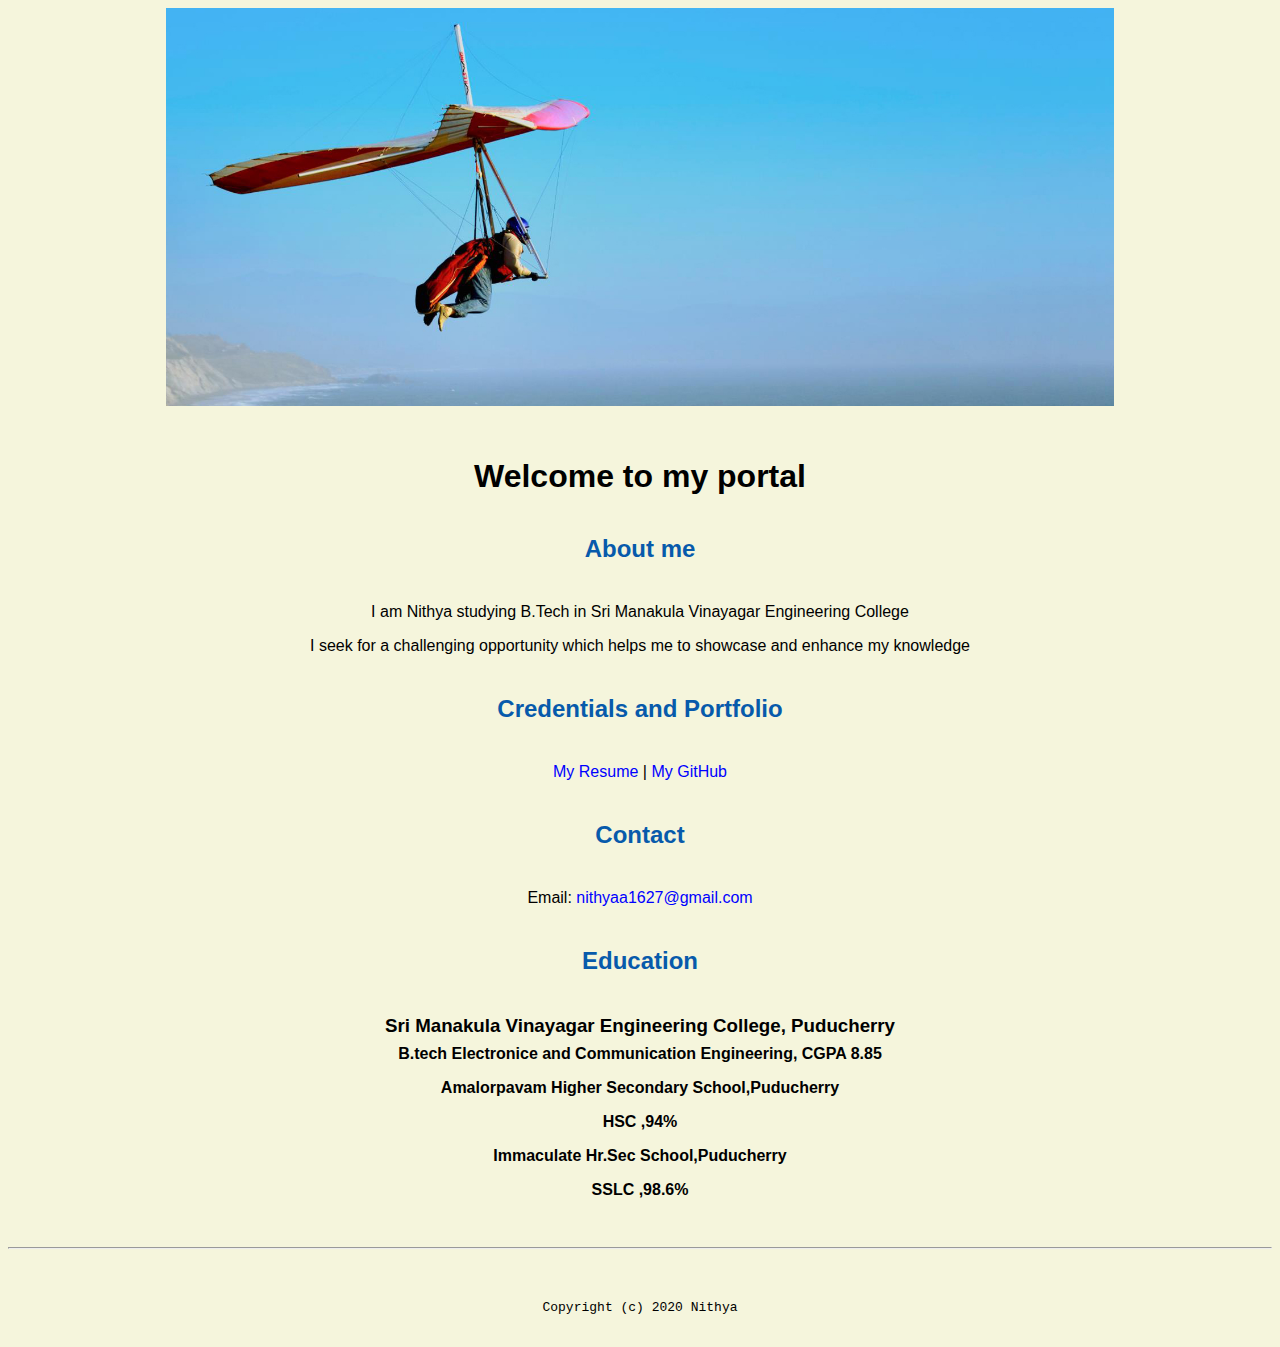
<file: index.html>
<!doctype html>

<!-- this is a comment for human! -->

<html lang="en">

  <header>
    <title>  NITHYA'S PORTAL </title>
    <link rel="stylesheet" href="css/master.css">
    <link rel="FaviconIcon" href="favicon.ico" type="image/x-icon">
    <link rel="shortcut"   href="favicon.ico" type="image/x-icon">
    <meta name="viewport" content="width=device-width,initial-scale=1,shrink-to-fit=no">
    <meta name="name" content="NIthya's Portal">
    <meta name="viewport" content="noIndex,nofollow">


  </header>

  <body>
    <img src="images/banner.jpg" width="75%" alt="image">
    <h1> Welcome to my portal</h1>
    <h2> About me </h2>
    <p> I am Nithya studying B.Tech in Sri Manakula Vinayagar Engineering College</p>
    <p> I seek for a challenging opportunity which helps me to showcase and enhance my knowledge</p>
    <h2>Credentials and Portfolio </h2>

    <p><a href="resume.html">My Resume </a>| <a href="https://github.com/NITHYA1699" >My GitHub </a> </p>
    <h2>Contact</h2>

    <p>Email: <a href="mailto:nithyaa1627@gmail.com">nithyaa1627@gmail.com</a></p>
    <h2>Education</h2>
    <h3> Sri Manakula Vinayagar Engineering College, Puducherry</h3>
    <h4> B.tech Electronice and Communication Engineering, CGPA 8.85</h4>
    <h4> Amalorpavam Higher Secondary School,Puducherry </h4>
    <h4> HSC ,94% </h4>
    <h4> Immaculate Hr.Sec School,Puducherry</h4>
    <h4>SSLC ,98.6%</h4>
  </body>

  <footer>
    <hr>
    <code>Copyright (c) 2020 Nithya </code>

  </footer>

</html>
</file>
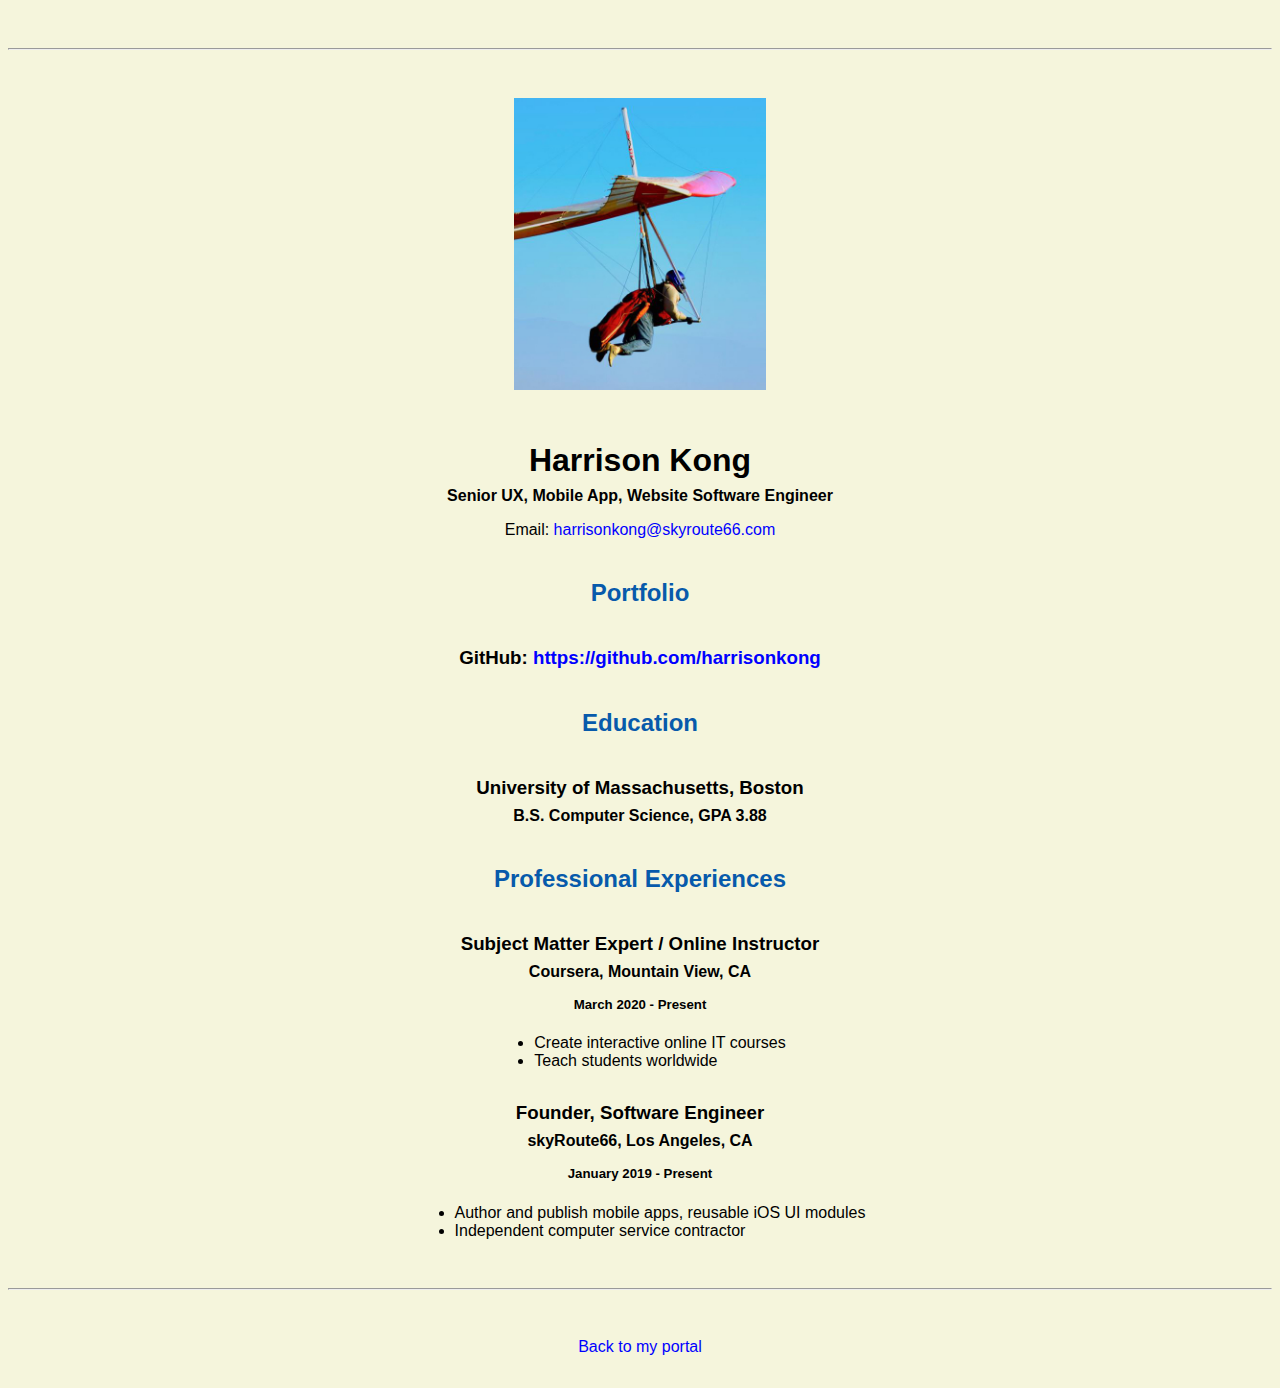
<file: resume.html>
<!doctype html>

<!-- this is a comment for human! -->

<html lang="en">

  <header>
    <title>Harrison Kong's Resume</title>
    <link rel="stylesheet" href="css/master.css">
    <link rel="FaviconIcon" href="favicon.ico" type="image/x-icon">
    <link rel="shortcut"   href="favicon.ico" type="image/x-icon">
    <meta name="viewport" content="width=device-width,initial-scale=1,shrink-to-fit=no">
    <meta name="name" content="NIthya's Portal">
    <meta name="viewport" content="noIndex,nofollow">
  </header>

  <body>
    <hr>

    <img src="images/headshot.jpg" alt="Harrison Kong's headshot" width="20%">

    <h1>Harrison Kong</h1>
    <h4>Senior UX, Mobile App, Website Software Engineer</h4>

    <p>Email: <a href="mailto:harrisonkong@skyroute66.com" target="_blank">harrisonkong@skyroute66.com</a></p>
    <!-- don't post physical address, personal phone number or other personal information on the web! -->

    <h2>Portfolio</h2>
      <h3>GitHub: <a href="https://github.com/harrisonkong" target="_blank">https://github.com/harrisonkong</a></h3>

    <h2>Education</h2>

    <h3>University of Massachusetts, Boston</h3>
    <h4>B.S. Computer Science, GPA 3.88</h4>

    <h2>Professional Experiences</h2>

    <h3>Subject Matter Expert / Online Instructor</h3>
    <h4>Coursera, Mountain View, CA</h4>
    <h5>March 2020 - Present</h5>
      <ul>
        <li>Create interactive online IT courses</li>
        <li>Teach students worldwide</li>
      </ul>

    <h3>Founder, Software Engineer</h3>
    <h4>skyRoute66, Los Angeles, CA</h4>
    <h5>January 2019 - Present</h5>
      <ul>
        <li>Author and publish mobile apps, reusable iOS UI modules</li>
        <li>Independent computer service contractor</li>
      </ul>
  </body>

  <footer>
  <hr>
  <p><a href="index.html">Back to my portal</a><p>
  </footer>

</html>
</file>
<file: css/master.css>
/* Cascading stylesheet for the website */

/* Text inside these asterisks and slashes are comments for human */

  a {
    color: blue;/* set the text color to blue here */
    text-decoration: none; /* This means we do not want hyperlinks to be underlined */
  }

  a:hover {
    color: red;/* set the text color to red here */
    text-decoration: none; /* This means we do not want hyperlinks to be underlined */
  }

  body {
    background-color: beige;
    color: black;
    font-family: Arial,Helvetica,sans-serif;
    text-align: center;

    /* set the background color here */
    /* set the text color to black here */
    /* set the font here */
    /* set the text alignment here */
   }

  footer {
    margin-top: 2rem;
    margin-bottom: 2rem;
  }

  h1 {
    margin-bottom: 0.5rem;
    margin-top: 3rem;
   }

  h2 {
    color: #075AAB;
    margin-bottom: 2.5rem;
    margin-top: 2.5rem;
    /* set the text color of to #075AAB here */
    /* set both the bottom margin and top margin to 2.5rem here */
   }

  h3 {
    margin-bottom: 0;
    margin-top: 2rem;
  }

  h4 {
    margin-bottom: 1rem;
    margin-top: 0.5rem;
  }

  h5 {
    margin-top: 0.5rem;
  }

  hr {
    margin-bottom: 3rem;
    margin-top: 3rem;
  }

  /* this controls how the bullet points in the resume page looks */
  ul {
    display: table;
    margin: 0 auto;
    text-align: left;
  }
</file>
